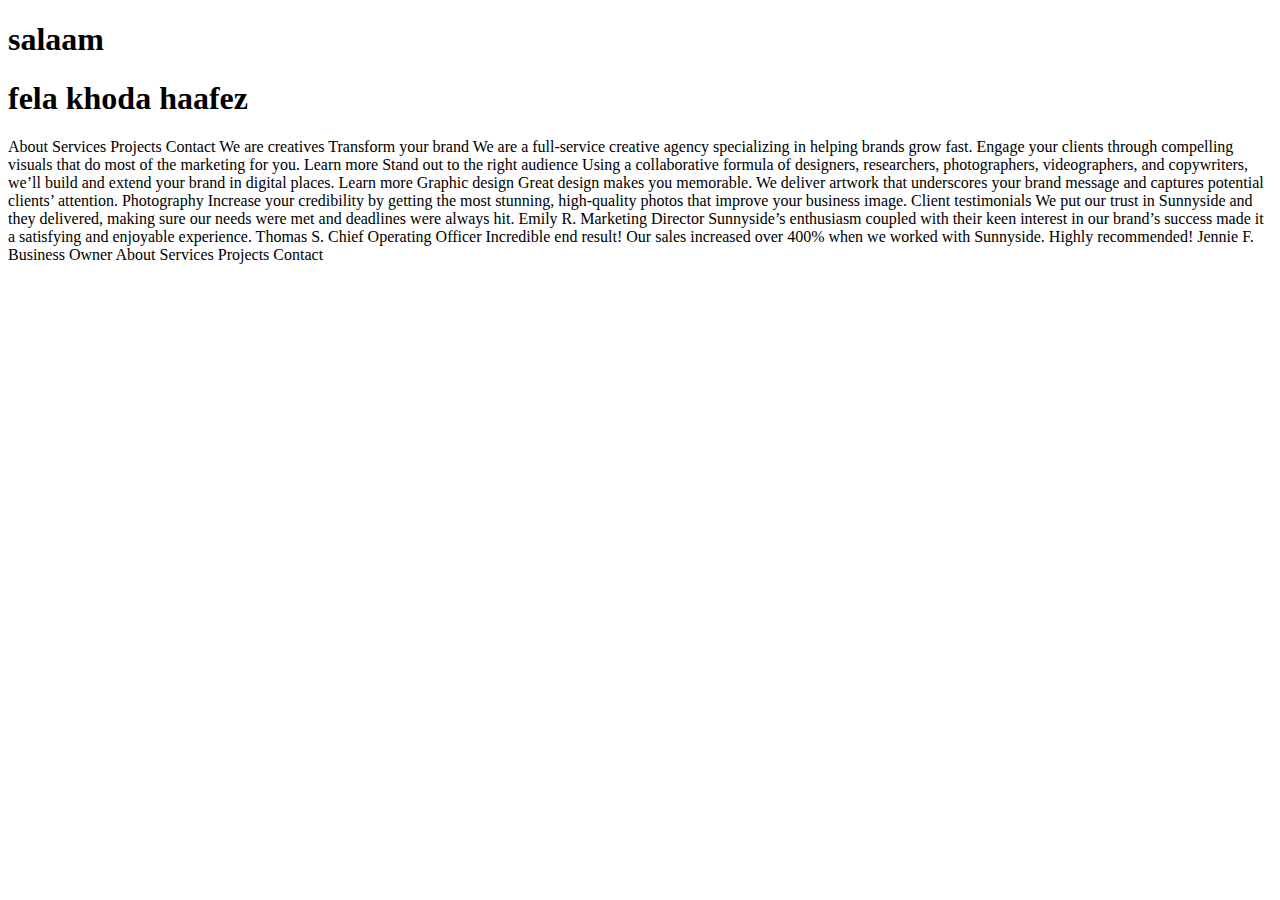
<file: index.html>
<!DOCTYPE html>
<html lang="en">
<head>
  <meta charset="UTF-8">
  <meta name="viewport" content="width=device-width, initial-scale=1.0">
  <link rel="icon" type="image/png" sizes="32x32" href="./images/favicon-32x32.png">
  <title>Agency landing page</title>
</head>
<body>



  <h1>salaam</h1>

  <h1> fela khoda haafez</h1>


  
  About
  Services
  Projects
  Contact

  We are creatives

  Transform your brand

  We are a full-service creative agency specializing in helping brands grow fast. 
  Engage your clients through compelling visuals that do most of the marketing for you.

  Learn more

  Stand out to the right audience

  Using a collaborative formula of designers, researchers, photographers, videographers, and copywriters, we’ll build and extend your brand in digital places. 

  Learn more

  Graphic design
  Great design makes you memorable. We deliver artwork that underscores your brand message and captures potential clients’ attention.

  Photography
  Increase your credibility by getting the most stunning, high-quality photos that improve your business image.

  Client testimonials

  We put our trust in Sunnyside and they delivered, making sure our needs were met and deadlines were always hit.
  Emily R.
  Marketing Director

  Sunnyside’s enthusiasm coupled with their keen interest in our brand’s success made it a satisfying and enjoyable experience.
  Thomas S.
  Chief Operating Officer

  Incredible end result! Our sales increased over 400% when we worked with Sunnyside. Highly recommended!
  Jennie F.
  Business Owner

  About
  Services
  Projects
  Contact

</body>
</html>
</file>
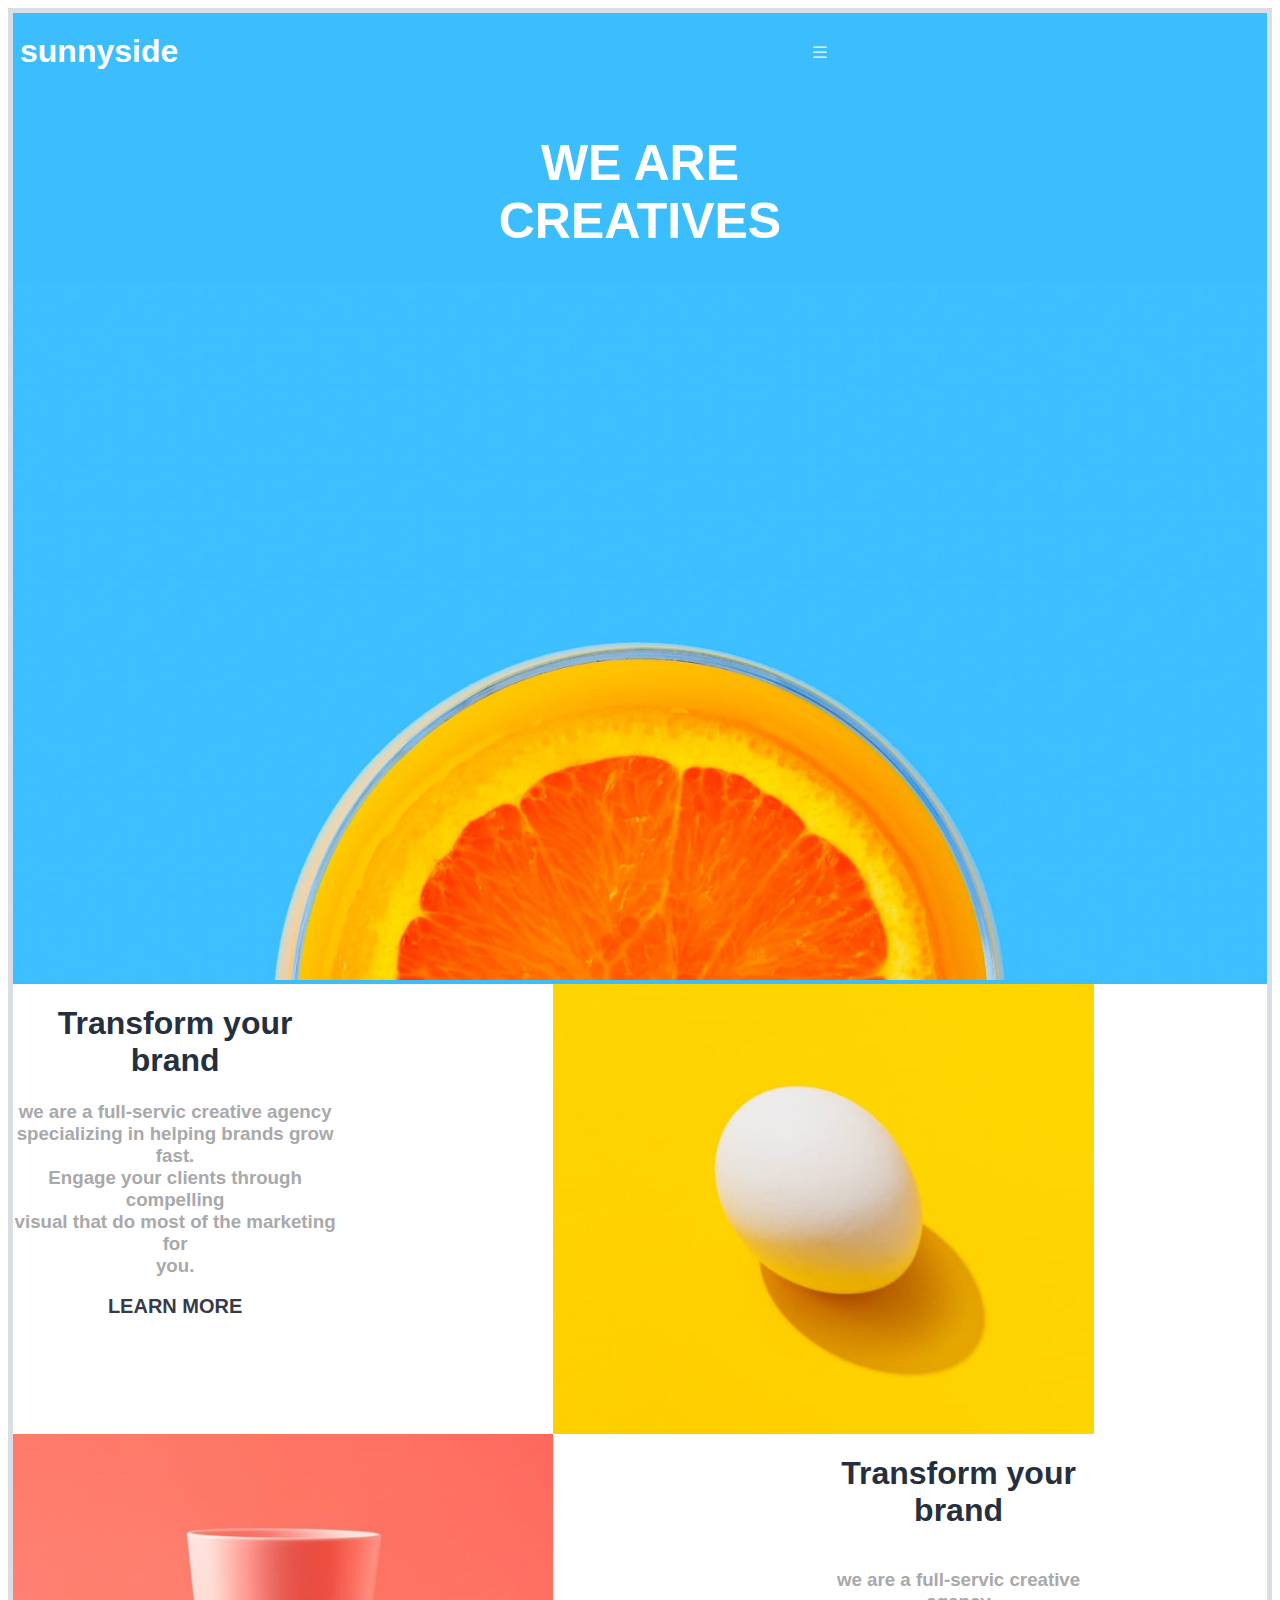
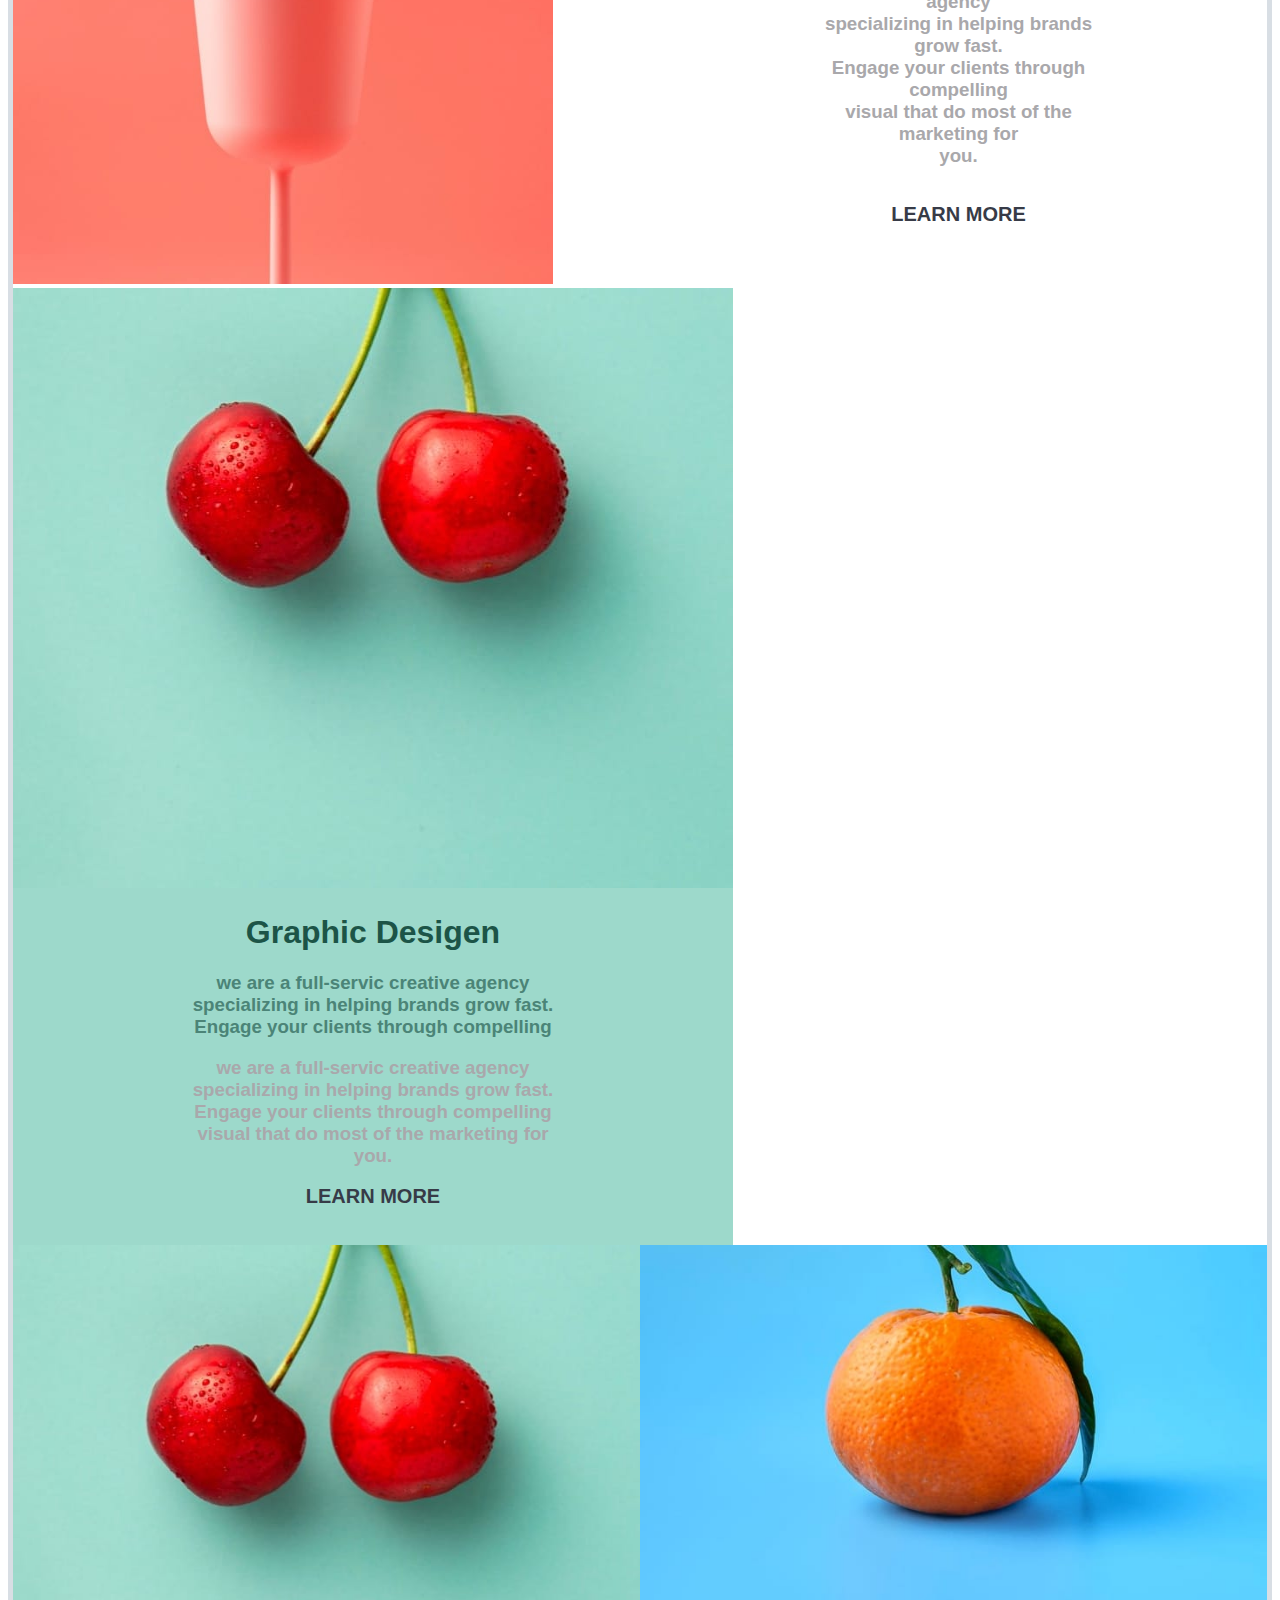
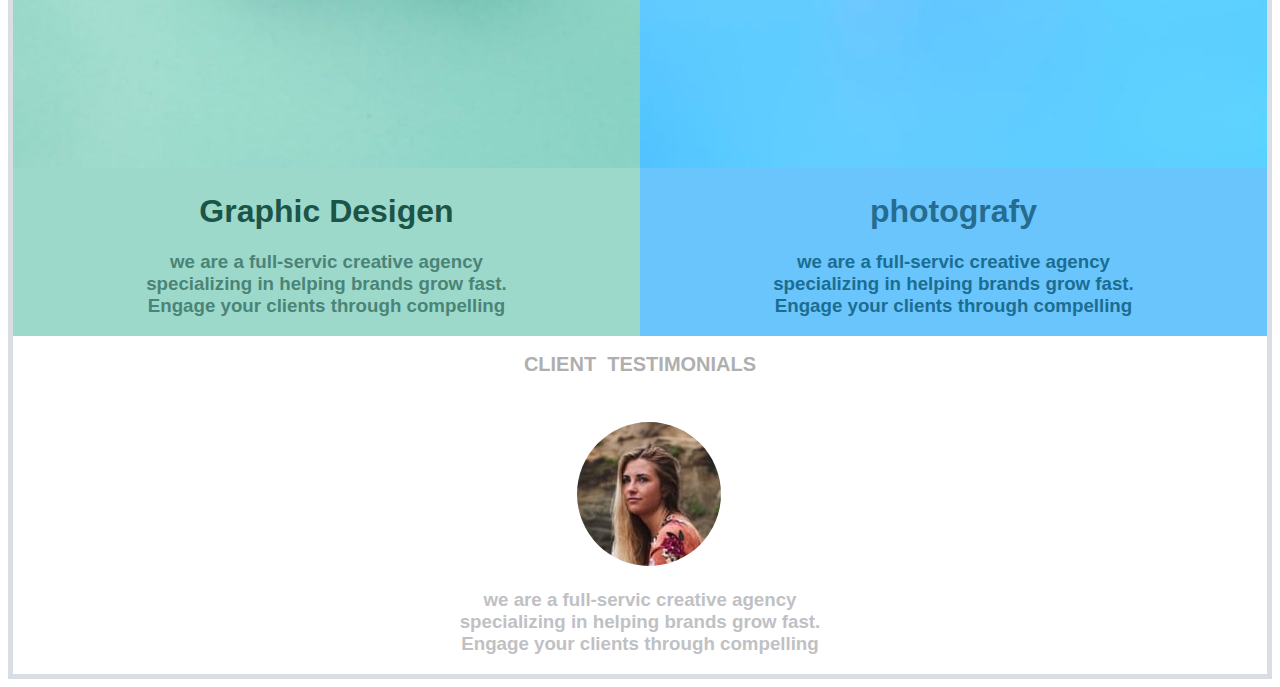
<file: solutions/mohammad-rahmani/index1.html>
<!DOCTYPE html>
<html lang="en">
<head>
    <meta charset="UTF-8">
    <meta http-equiv="X-UA-Compatible" content="IE=edge">
    <meta name="viewport" content="width=device-width, initial-scale=1.0">
    <title>Document</title>
    <link rel="stylesheet" href="style1.css">
</head>
<body>
    <div class="section1">
        <h1 class="h1_for_sun">sunnyside</h1>
        
        <svg xmlns="http://www.w3.org/2000/svg" width="20" height="20" fill="currentColor" class="bibi-list"
            viewBox="0 0 16 16">
            <path fill-rule="evenodd"
                d="M2.5 12a.5.5 0 0 1 .5-.5h10a.5.5 0 0 1 0 1H3a.5.5 0 0 1-.5-.5zm0-4a.5.5 0 0 1 .5-.5h10a.5.5 0 0 1 0 1H3a.5.5 0 0 1-.5-.5zm0-4a.5.5 0 0 1 .5-.5h10a.5.5 0 0 1 0 1H3a.5.5 0 0 1-.5-.5z" />
        </svg>

        <h1 class="h1_for_weare">
            WE ARE<BR>
            CREATIVES
        </h1>
        <div class="old_oreng">
            <img class="potos_for_oreng" src="image/image-header.jpg" alt="oreng">
        </div>
    </div>
    
    
    <div class="section2">
        
        <div class="inner2">
            <div class="old_text1">
                <div class="innertext">
            <h1 class="h1_for_transform">
                Transform your<br>
                brand
            </h1>
            <h3 class="h3_for_wearw">
                we are a full-servic creative agency<br>
                specializing in helping brands grow fast.<br>
                Engage your clients through compelling<br>
                visual that do most of the marketing for<br>
                you.
            </h3>
            <h2 class="h2_for_learn">
                LEARN MORE
            </h2>
                </div>
          </div>
            
        <img class="photos_for_egg" src="image/image-transform.jpg">
       </div>

       <div class="inner2_2">     
           <img class="photos_for_stand" src="image/image-stand-out.jpg">
           <div class="oldtext2">
        <h1 class="h1_for_transform">
            Transform your<br>
            brand
        </h1>
        <h3 class="h3_for_wearw">
            we are a full-servic creative agency<br>
            specializing in helping brands grow fast.<br>
            Engage your clients through compelling<br>
            visual that do most of the marketing for<br>
            you.
        </h3>
        <h2 class="h2_for_learn">
            LEARN MORE
        </h2>
    </div>
        </div>
    </div>
    <!--end section2-->
    <div class="old_section">
    <!--start section3-->
    <div class="section3">
        <img class="photos_for_graphic" src="image/image-graphic-design.jpg">
        <h1 class="h1_for_grap">Graphic Desigen</h1>
        <h3 class="h3_for_full">
            we are a full-servic creative agency<br>
            specializing in helping brands grow fast.<br>
            Engage your clients through compelling<br>
        </h3>
    


        <h3 class="h3_for_wearw">
            we are a full-servic creative agency<br>
            specializing in helping brands grow fast.<br>
            Engage your clients through compelling<br>
            visual that do most of the marketing for<br>
            you.
        </h3>
        <h2 class="h2_for_learn">
            LEARN MORE
        </h2>
    </div>
        </div>
    </div>
    <!--end section2-->
    <div class="old_section">
    <!--start section3-->
    <div class="section3">
        <img class="photos_for_graphic" src="image/image-graphic-design.jpg">
        <h1 class="h1_for_grap">Graphic Desigen</h1>
        <h3 class="h3_for_full">
            we are a full-servic creative agency<br>
            specializing in helping brands grow fast.<br>
            Engage your clients through compelling<br>
        </h3>
    </div>
    
    <div class="section4">
        <img class="photos_for_tangerine" src="image/image-photography.jpg">
        <h1 class="h1_for_photografy" >photografy</h1>
        <h3 class="h3_for_photografy">
            we are a full-servic creative agency<br>
            specializing in helping brands grow fast.<br>
            Engage your clients through compelling<br>
        </h3>
    </div>

</div>
    <div class="section5">
        <h2 class="h2_for_client">
                CLIENT &nbsp;TESTIMONIALS
        </h2>
        <img class="for_emily" src="image/image-emily.jpg">
        <h3 class="h3_for_emily">
            we are a full-servic creative agency<br>
            specializing in helping brands grow fast.<br>
            Engage your clients through compelling<br>
        </h3>
    </div>












</body>
</file>
<file: solutions/mohammad-rahmani/style1.css>
body{
    border: 5px solid #D8DEE4;
    display: flex;
    flex-direction: column;
    font-family:Impact, Haettenschweiler, 'Arial Narrow Bold', sans-serif;
}
.section1{
    background-color: #3CBEFE;
    padding-top: 20px;
    color: white;
}
.h1_for_sun{
    display: inline;
    color: #fff;
    padding-left: 7px;
}
.bibi-list{
    color: #fff;
    padding-left: 50%;

}
.h1_for_weare{
    color: #fff;
    text-align: center;
    font-size: 50px;
    padding-top: 30px;
}
.potos_for_oreng{
    width: 100%;
}
.photos_for_egg{
    width: 100%;
}
.h1_for_transform{
    text-align: center;
    color: #252f3e;
}
.h3_for_wearw{
    text-align: center;
    color: #a9a8ab;
}
.h2_for_learn{
    text-align: center;
    font-size: 20px;
    color: #373b47;
    padding-bottom: 20px;
}
.photos_for_stand{
    width: 100%;
}
.section3{
    background-color:#9dd9cb;
}
.photos_for_graphic{
    width: 100%;
}
.h1_for_grap{
    color: #1c5447;
    text-align: center;
}
.h3_for_full{
    text-align: center;
    color: #4b8477;
}









.photos_for_tangerine{
    width: 100%;
}
.section4{
    background-color: #6ac5fc;
}
.h1_for_photografy{
    color: #256c90;
    text-align: center;
}
.h3_for_photografy{
    text-align: center;
    color: #1c6d92;
}
.h2_for_client{
    text-align: center;
    color: #afafaf;
    font-size: 20px;
}
.for_emily{
    border-radius: 360px;
    margin-left: 30%;
    margin-top: 30px;
}
.h3_for_emily{
    text-align: center;
    color: #bfc1c4;
}
@media screen and (min-width:500px) {
    .old_text1{
        display: flex;
        flex-direction: column;
        
    }
    .innertext{
        text-align: left;
    }
    .photos_for_egg{
        width: 50%;
        margin-left:20%;
    }

    .inner2{
        flex-direction: row;
        display: inline-flex;
    }


    .inner2_2{
        display: inline-flex;
        flex-direction: row;
    }
    .photos_for_stand{
        width: 50%;
        margin-right: 25%;
    }
    .oldtext2{
        display: flex;
        flex-direction: column;
    }

    .old_section{
        display: flex;
        flex-direction: row;
    }

    .for_emily{
        margin-left: 45%;
    }
}
</file>
